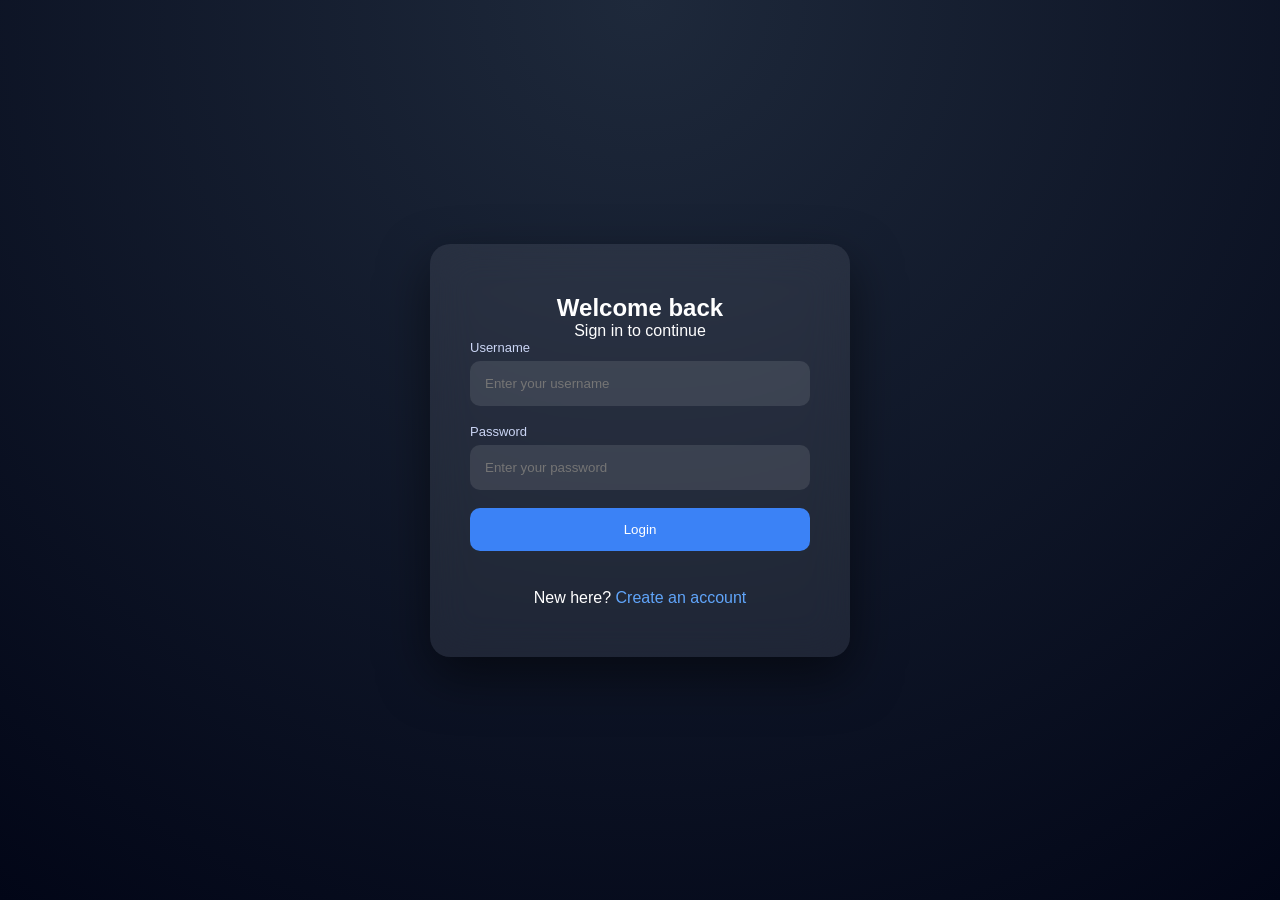
<file: index.html>
<!DOCTYPE html>
<html lang="en">
<head>
    <meta charset="UTF-8">
    <meta name="viewport" content="width=device-width, initial-scale=1.0">
    <title>Login - Expense Tracker</title>
    <link rel="stylesheet" href="styles.css">
    <script src="https://code.jquery.com/jquery-3.6.0.min.js"></script>
</head>
<body class="login-page">
    <div class="login-container">

  <h2>Welcome back</h2>
  <p class="subtitle">Sign in to continue</p>

  <form id="loginForm">

    <div class="input-group">
      <label>Username</label>
      <input type="text" id="username" placeholder="Enter your username">
    </div>

    <div class="input-group">
      <label>Password</label>
      <input type="password" id="password" placeholder="Enter your password">
    </div>

    <button type="submit">Login</button>

    <p class="error-message" id="errorMessage"></p>

  </form>

  <p class="register-info">
    New here? <a href="register.html">Create an account</a>
  </p>

</div>

    <script src="js/login.js"></script> <!-- External JavaScript -->
</body>
</html>
</file>
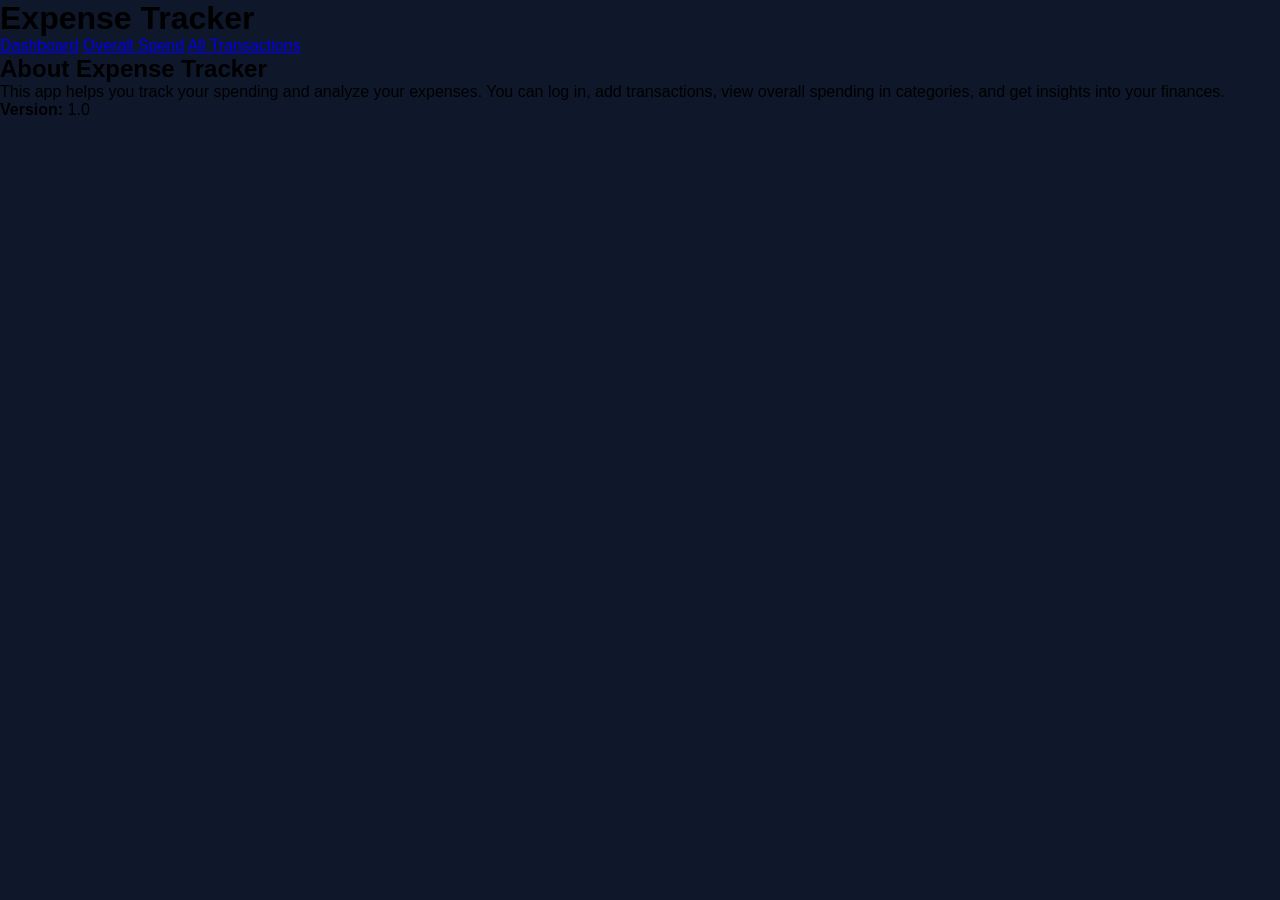
<file: about.html>
<!DOCTYPE html>
<html lang="en">
<head>
    <meta charset="UTF-8">
    <meta name="viewport" content="width=device-width, initial-scale=1.0">
    <title>About - Expense Tracker</title>
    <link rel="stylesheet" href="styles.css">
</head>
<body>
    <div class="navbar">
        <h1>Expense Tracker</h1>
        <div class="nav-links">
            <a href="dashboard.html">Dashboard</a>
            <a href="overall.html">Overall Spend</a>
            <a href="transactions.html">All Transactions</a>
        </div>
    </div>

    <div class="about-container">
        <h2>About Expense Tracker</h2>
        <p>This app helps you track your spending and analyze your expenses. You can log in, add transactions, view overall spending in categories, and get insights into your finances.</p>
        <p><strong>Version:</strong> 1.0</p>
    </div>
</body>
</html>
</file>
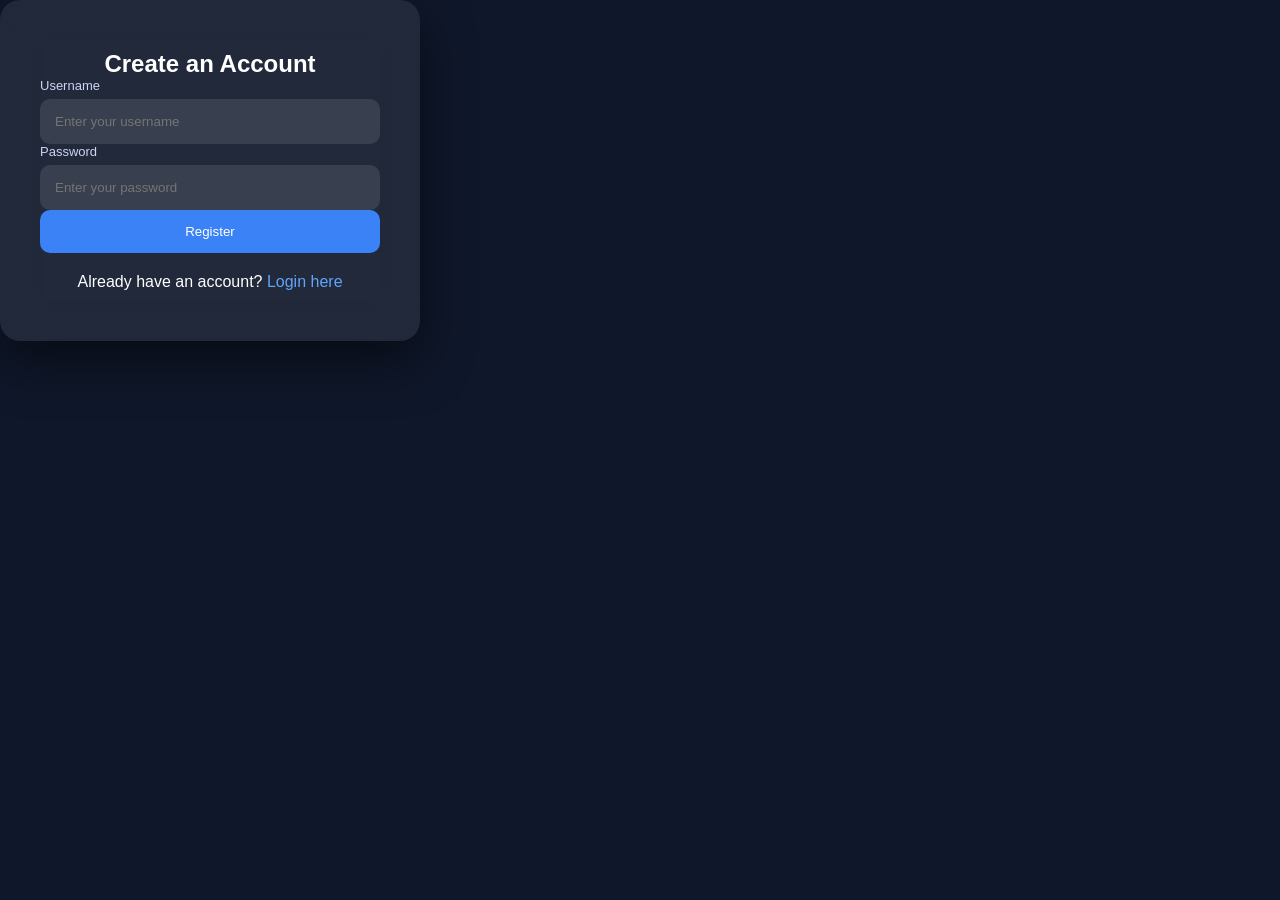
<file: register.html>
<!DOCTYPE html>
<html lang="en">
<head>
    <meta charset="UTF-8">
    <meta name="viewport" content="width=device-width, initial-scale=1.0">
    <title>Register - Expense Tracker</title>
    <link rel="stylesheet" href="styles.css">
    <script src="https://code.jquery.com/jquery-3.6.0.min.js"></script>
</head>
<body>
    <div class="login-container">
        <h2>Create an Account</h2>
        <form id="registerForm">

  <div class="input-group">
    <label>Username</label>
    <input type="text" id="newUsername" placeholder="Enter your username" required>
  </div>

  <div class="input-group">
    <label>Password</label>
    <input type="password" id="newPassword" placeholder="Enter your password" required>
  </div>

  <button type="submit">Register</button> <p>

</form>

        <p class="register-info">Already have an account? <a href="index.html">Login here</a></p>
    </div>

    <script src="js/register.js"></script>
</body>
</html>
</file>
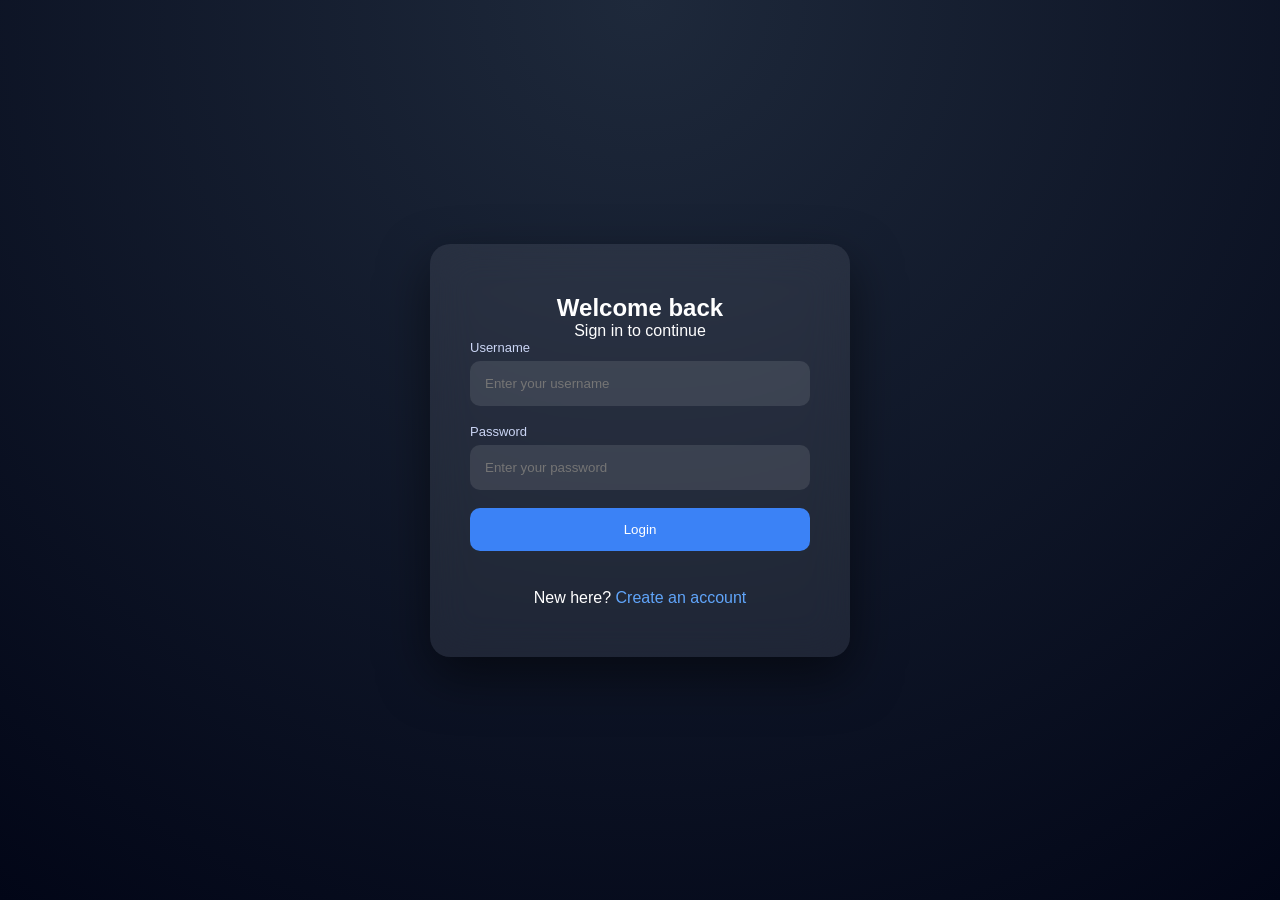
<file: transactions.html>
<!DOCTYPE html>
<html lang="en">
<head>
  <meta charset="UTF-8">
  <title>Transactions</title>
  <link rel="stylesheet" href="styles.css">
</head>

<body>

<div class="layout">

  <!-- SIDEBAR -->
  <div class="sidebar">
    <ul>
      <li><a href="dashboard.html">Dashboard</a></li>
      <li class="active"><a href="transactions.html">Transactions</a></li>
      <li><a href="overall.html">Analytics</a></li>
      <li><a href="#" onclick="logout()">Logout</a></li>
    </ul>
  </div>

  <!-- MAIN -->
  <div class="main">

    <!-- TOPBAR -->
    <div class="topbar">
      <h2>Transactions</h2>
      <p id="welcomeUser"></p>
    </div>

    <!-- STATS -->
    <div class="summary">
      <div class="card">
        <h3>Total Transactions</h3>
        <p id="totalCount">0</p>
      </div>

      <div class="card income">
        <h3>Total Income</h3>
        <p id="totalIncome">$0</p>
      </div>

      <div class="card expense">
        <h3>Total Expenses</h3>
        <p id="totalExpense">$0</p>
      </div>
    </div>

    <!-- FILTERS -->
    <div class="card">
      <h3>Filters</h3>

      <div class="filters">
        <input type="text" id="search" placeholder="Search category...">

        <select id="filterType">
          <option value="">All Types</option>
          <option value="income">Income</option>
          <option value="expense">Expense</option>
        </select>

        <input type="date" id="startDate">
        <input type="date" id="endDate">
      </div>
    </div>

    <!-- TABLE -->
    <div class="card">
      <h3>All Transactions</h3>

      <table id="transactionsTable">
        <thead>
          <tr>
            <th>Date</th>
            <th>Category</th>
            <th>Type</th>
            <th>Amount</th>
            <th>Description</th>
            <th></th>
          </tr>
        </thead>
        <tbody></tbody>
      </table>

    </div>

  </div>

</div>

<script src="js/transactions.js"></script>
</body>
</html>
</file>
<file: styles.css>
/* ========================= */
/* RESET */
/* ========================= */
* {
  margin: 0;
  padding: 0;
  box-sizing: border-box;
}

/* ========================= */
/* BASE */
/* ========================= */
body {
  font-family: 'Inter', sans-serif;
  background: #0f172a;
}

/* ========================= */
/* 🔐 LOGIN PAGE */
/* ========================= */
body.login-page {
  display: flex;
  justify-content: center;
  align-items: center;
  min-height: 100vh;
  padding: 20px;
  background: radial-gradient(circle at top, #1e293b, #020617);
}

.login-container {
  width: 100%;
  max-width: 420px;
  padding: 50px 40px;
  border-radius: 20px;
  background: rgba(255,255,255,0.08);
  backdrop-filter: blur(20px);
  box-shadow: 0 20px 50px rgba(0,0,0,0.5);
  text-align: center;
  color: white;
}

/* LOGIN FORM */
.login-page form {
  display: flex;
  flex-direction: column;
  gap: 18px;
}

.input-group {
  text-align: left;
}

.input-group label {
  font-size: 13px;
  color: #cbd5f5;
  margin-bottom: 6px;
  display: block;
}

.input-group input {
  width: 100%;
  padding: 14px;
  border-radius: 10px;
  border: 1px solid transparent;
  background: rgba(255,255,255,0.1);
  color: white;
}

.input-group input:focus {
  outline: none;
  border: 1px solid #3b82f6;
}

.login-container button {
  width: 100%;
  padding: 14px;
  border-radius: 10px;
  background: #3b82f6;
  color: white;
  border: none;
  cursor: pointer;
}

.error-message {
  font-size: 13px;
  color: #f87171;
}

.register-info {
  margin-top: 20px;
}

.register-info a {
  color: #60a5fa;
  text-decoration: none;
}

.register-info a:hover {
  text-decoration: underline;
}

/* ========================= */
/* 🧱 LAYOUT */
/* ========================= */
.layout {
  display: flex;
  min-height: 100vh;
}

/* SIDEBAR */
.sidebar {
  width: 240px;
  background: #020617;
  color: #94a3b8;
  padding: 25px 15px;
  position: fixed;
  height: 100%;
}

.sidebar ul {
  list-style: none;
}

.sidebar a {
  text-decoration: none;
  color: inherit;
  display: block;
}

.sidebar li {
  padding: 12px 15px;
  border-radius: 8px;
  margin-bottom: 10px;
  cursor: pointer;
}

.sidebar li:hover,
.sidebar .active {
  background: #1e293b;
  color: white;
}

/* MAIN */
.main {
  margin-left: 240px;
  padding: 30px 50px;
  background: #f1f5f9;
  min-height: 100vh;
  width: calc(100% - 240px);
  animation: fadeIn 0.4s ease;
}

@keyframes fadeIn {
  from { opacity: 0; transform: translateY(10px);}
  to { opacity: 1; transform: translateY(0);}
}

/* ========================= */
/* TOPBAR */
/* ========================= */
.topbar {
  display: flex;
  justify-content: space-between;
  margin-bottom: 25px;
}

#welcomeUser {
  color: #64748b;
}

/* ========================= */
/* CARDS */
/* ========================= */
.summary {
  display: grid;
  grid-template-columns: repeat(3, 1fr);
  gap: 25px;
}

.card {
  background: white;
  padding: 22px;
  border-radius: 16px;
  box-shadow: 0 10px 25px rgba(0,0,0,0.06);
  margin-bottom: 20px;
  transition: 0.2s;
}

.card:hover {
  transform: translateY(-4px);
}

.card h3 {
  font-size: 13px;
  color: #64748b;
}

.card p {
  font-size: 26px;
  font-weight: 600;
}

/* COLORS */
.balance { border-left: 6px solid #3b82f6; }
.income { border-left: 6px solid #22c55e; }
.expense { border-left: 6px solid #ef4444; }

/* ========================= */
/* FORMS (DASHBOARD ONLY) */
/* ========================= */
.main form {
  display: grid;
  grid-template-columns: repeat(3, 1fr);
  gap: 15px;
}

.main input,
.main select {
  padding: 12px;
  border-radius: 10px;
  border: 1px solid #e2e8f0;
}

/* BUTTON */
button {
  transition: 0.2s;
}

button:hover {
  transform: translateY(-1px);
}

/* ========================= */
/* TABLE */
/* ========================= */
table {
  width: 100%;
  border-collapse: collapse;
}

th {
  font-size: 12px;
  color: #64748b;
  text-align: left;
}

td {
  padding: 12px 0;
}

tr {
  border-bottom: 1px solid #e2e8f0;
}

tr:hover {
  background: #f1f5f9;
}

.delete-btn {
  background: #ef4444;
  color: white;
  border: none;
  padding: 6px 10px;
  border-radius: 6px;
}

/* ========================= */
/* FILTERS */
/* ========================= */
.filters {
  display: flex;
  gap: 10px;
  flex-wrap: wrap;
}

.filters input,
.filters select {
  padding: 10px;
  border-radius: 8px;
}

/* ========================= */
/* CHART */
/* ========================= */
.chart-container {
  width: 100%;
  max-width: 500px;
  height: 260px;
  margin: 0 auto;
}

/* ========================= */
/* 📱 MOBILE */
/* ========================= */
@media (max-width: 1024px) {

  .summary {
    grid-template-columns: repeat(2, 1fr);
  }

  .main form {
    grid-template-columns: repeat(2, 1fr);
  }

}

@media (max-width: 768px) {

  /* BOTTOM NAV */
  .sidebar {
    width: 100%;
    height: 60px;
    position: fixed;
    bottom: 0;
    top: auto;
    display: flex;
    align-items: center;
    z-index: 1000;
  }

  .sidebar ul {
    display: flex;
    justify-content: space-around;
    width: 100%;
  }

  .sidebar li {
    font-size: 12px;
    padding: 8px;
  }

  /* MAIN */
  .main {
    margin-left: 0;
    width: 100%;
    padding: 20px;
    padding-bottom: 80px;
  }

  /* STACK */
  .summary {
    grid-template-columns: 1fr;
  }

  .main form {
    grid-template-columns: 1fr;
  }

  /* TABLE */
  table {
    display: block;
    overflow-x: auto;
    font-size: 13px;
  }

  /* FILTER */
  .filters {
    flex-direction: column;
  }

}

@media (max-width: 480px) {

  .login-container {
    padding: 30px 20px;
  }

  .login-container h2 {
    font-size: 22px;
  }

  .input-group input {
    padding: 12px;
  }

}
</file>
